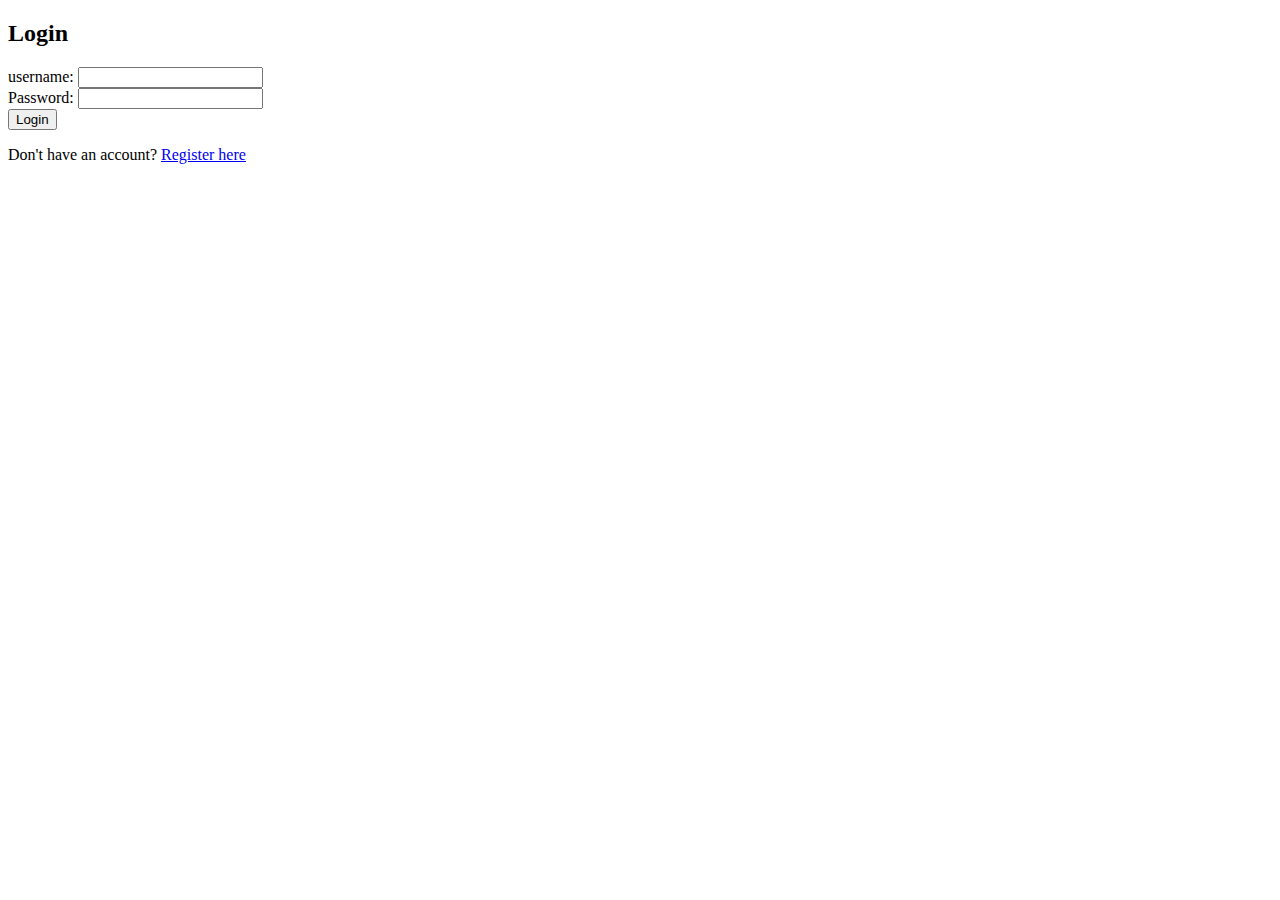
<file: static/login.html>
<!DOCTYPE html>
<html lang="en">
<head>
    <meta charset="UTF-8">
    <meta name="viewport" content="width=device-width, initial-scale=1.0">
    <title>Login</title>
</head>
<body>
    <h2>Login</h2>
    <form action="/login" method="POST">
        <label for="username">username:</label>
        <input type="text" id="username" name="username" required>
        <br>
        <label for="password">Password:</label>
        <input type="password" id="password" name="password" required>
        <br>
        <button type="submit">Login</button>
    </form>
    <p>Don't have an account? <a href="/register">Register here</a></p>
</body>
</html>
</file>
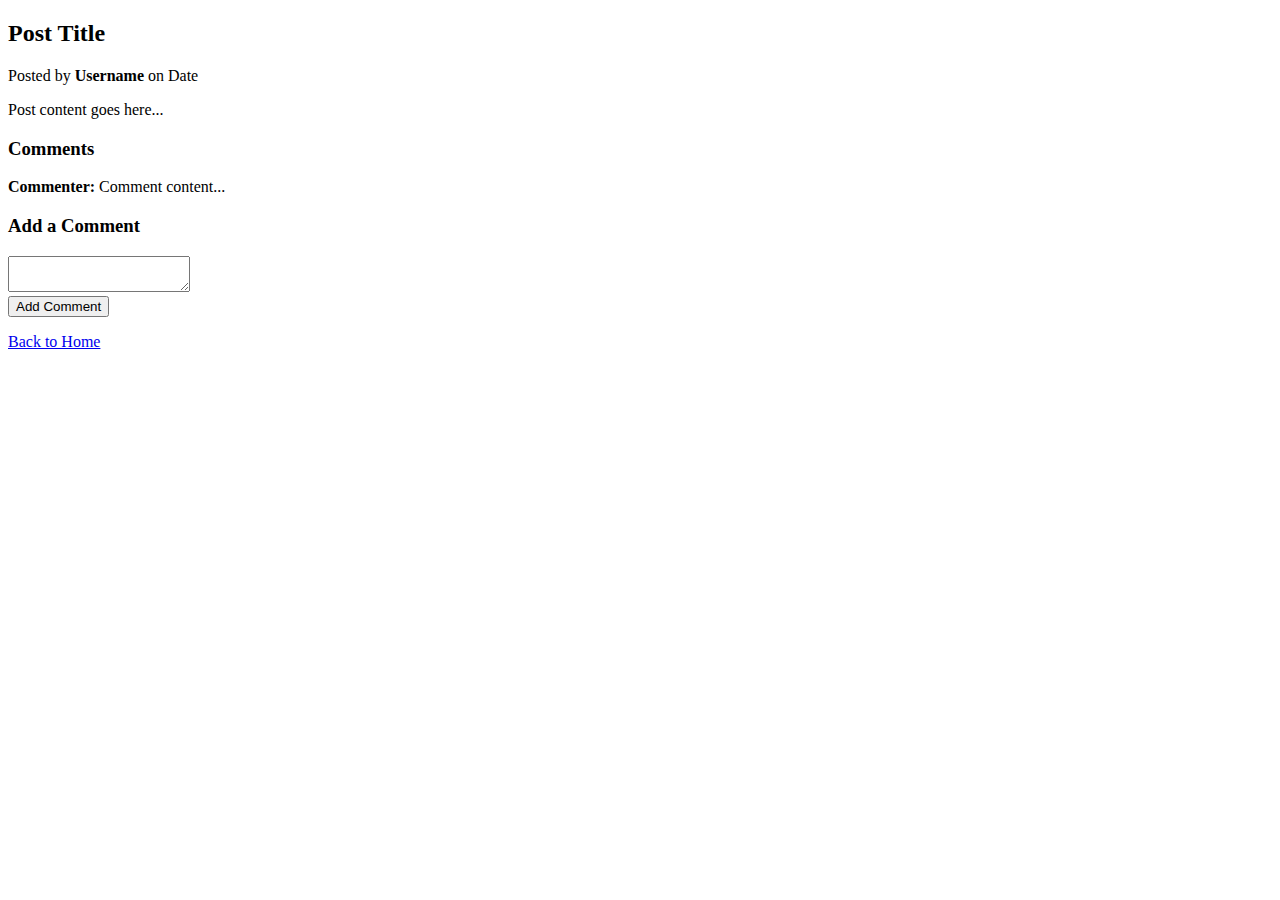
<file: static/post-details.html>
<!DOCTYPE html>
<html lang="en">
<head>
    <meta charset="UTF-8">
    <meta name="viewport" content="width=device-width, initial-scale=1.0">
    <title>Post Title</title>
</head>
<body>
    <h2>Post Title</h2>
    <p>Posted by <strong>Username</strong> on Date</p>
    <p>Post content goes here...</p>

    <h3>Comments</h3>
    <!-- Dynamically filled with comments -->
    <div id="comments">
        <!-- Example comment -->
        <div class="comment">
            <p><strong>Commenter:</strong> Comment content...</p>
        </div>
    </div>

    <h3>Add a Comment</h3>
    <form action="/post/1/comment" method="POST">
        <textarea id="comment" name="comment" required></textarea>
        <br>
        <button type="submit">Add Comment</button>
    </form>
    <p><a href="/">Back to Home</a></p>
</body>
</html>
</file>
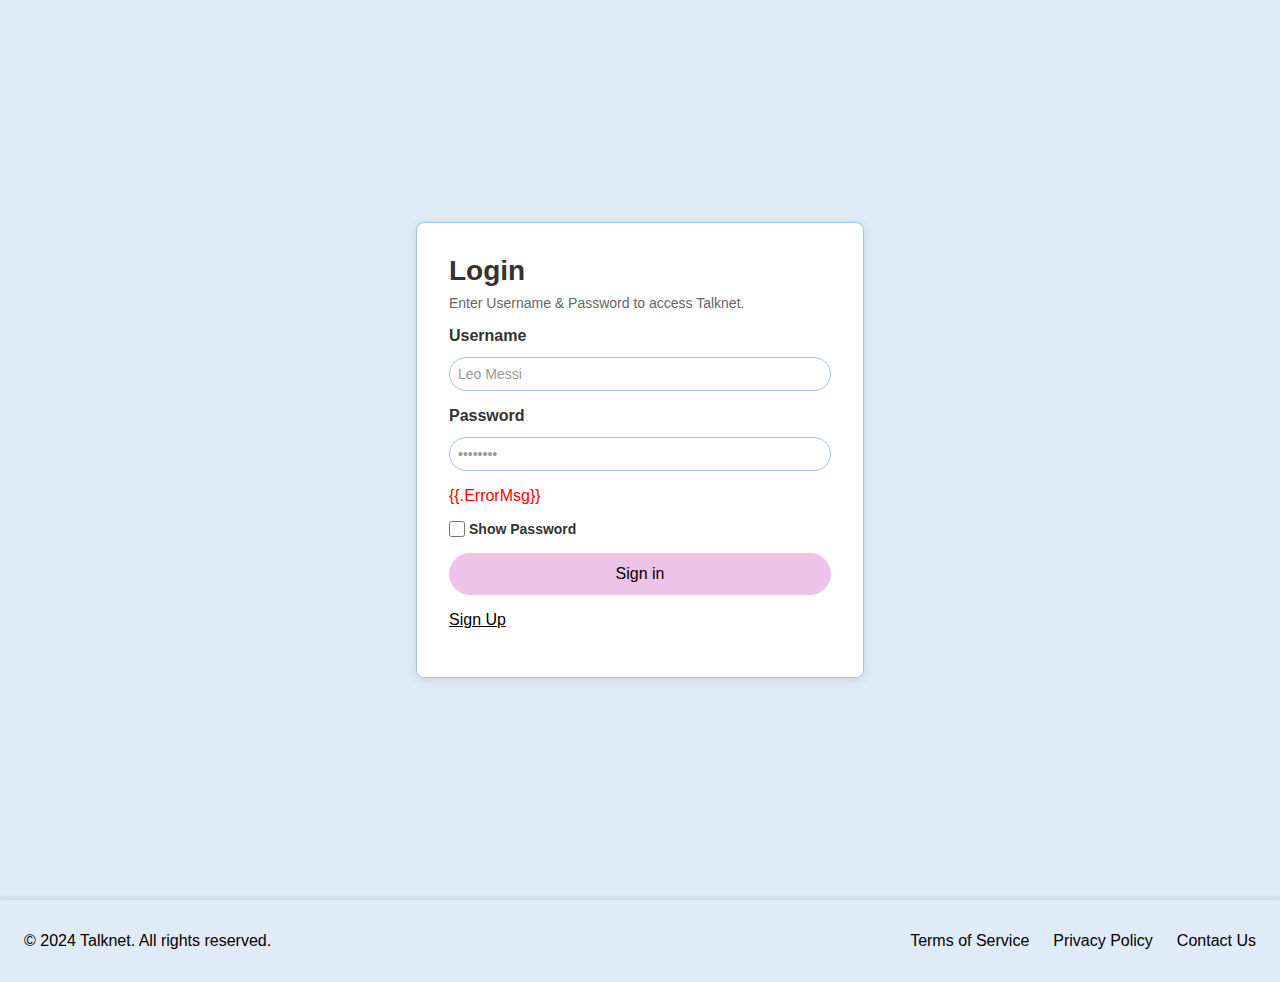
<file: static/pages/login.html>
<!DOCTYPE html>
<html lang="en">
<head>
    <meta charset="UTF-8">
    <meta name="viewport" content="width=device-width, initial-scale=1.0">
    <title>Login</title>
    <link rel="stylesheet" href="/static/styles/Login.css">
</head>
<body>
    <form action="/login" method="post">
    <main class="flex-1 bg-muted flex items-center justify-center">
        <div class="max-w-md w-full px-4 md:px-6">
            <div class="card">
                <div class="card-header">
                    <h2 class="card-title text-2xl">Login</h2>
                    <p class="card-description">Enter Username & Password to access <span class="Talknet">Talknet.</span></p>
                </div>
                <div class="card-content space-y-4">
                    <div class="space-y-2">
                        <label for="username">Username</label>
                        <input id="username" name="username" type="text" placeholder="Leo Messi" required>
                    </div>
                    <div class="space-y-2">
                        <label for="password">Password</label>
                        <input id="password" name="password" type="password" placeholder="••••••••" required>
                    </div>
                    <p id="category-error-message" class="text-red-500 mt-2 " style="color: red;">{{.ErrorMsg}}</p>
                    <div class="checkbox-container">
                        <input id="show-password" type="checkbox">
                        <label for="show-password" class="cursor-pointer">Show Password</label>
                    </div>
                </div>
                <div class="card-footer">
                    <button class="w-full btn-primary" type="submit">Sign in</button>
                    <p class="text-center mt-4">
                        <a href="/register" class="text-black">Sign Up</a>
                    </p>
                </div>
            </div>
        </div>
    </main>
</form>

    <!-- Footer -->
    <footer class="footer mt-8">
        <div class="footer-container container mx-auto">
            <p>&copy; 2024 Talknet. All rights reserved.</p>
            <div class="footer-right footer-links">
                <a href="#Terms">Terms of Service</a>
                <a href="#Policy">Privacy Policy</a>
                <a href="#ContactUs">Contact Us</a>
            </div>
        </div>
    </footer>

    <script>
        const passwordInput = document.getElementById('password');
        const showPasswordCheckbox = document.getElementById('show-password');
        
        showPasswordCheckbox.addEventListener('change', () => {
            passwordInput.type = showPasswordCheckbox.checked ? 'text' : 'password';
        });
    </script>
</body>
</html>
</file>
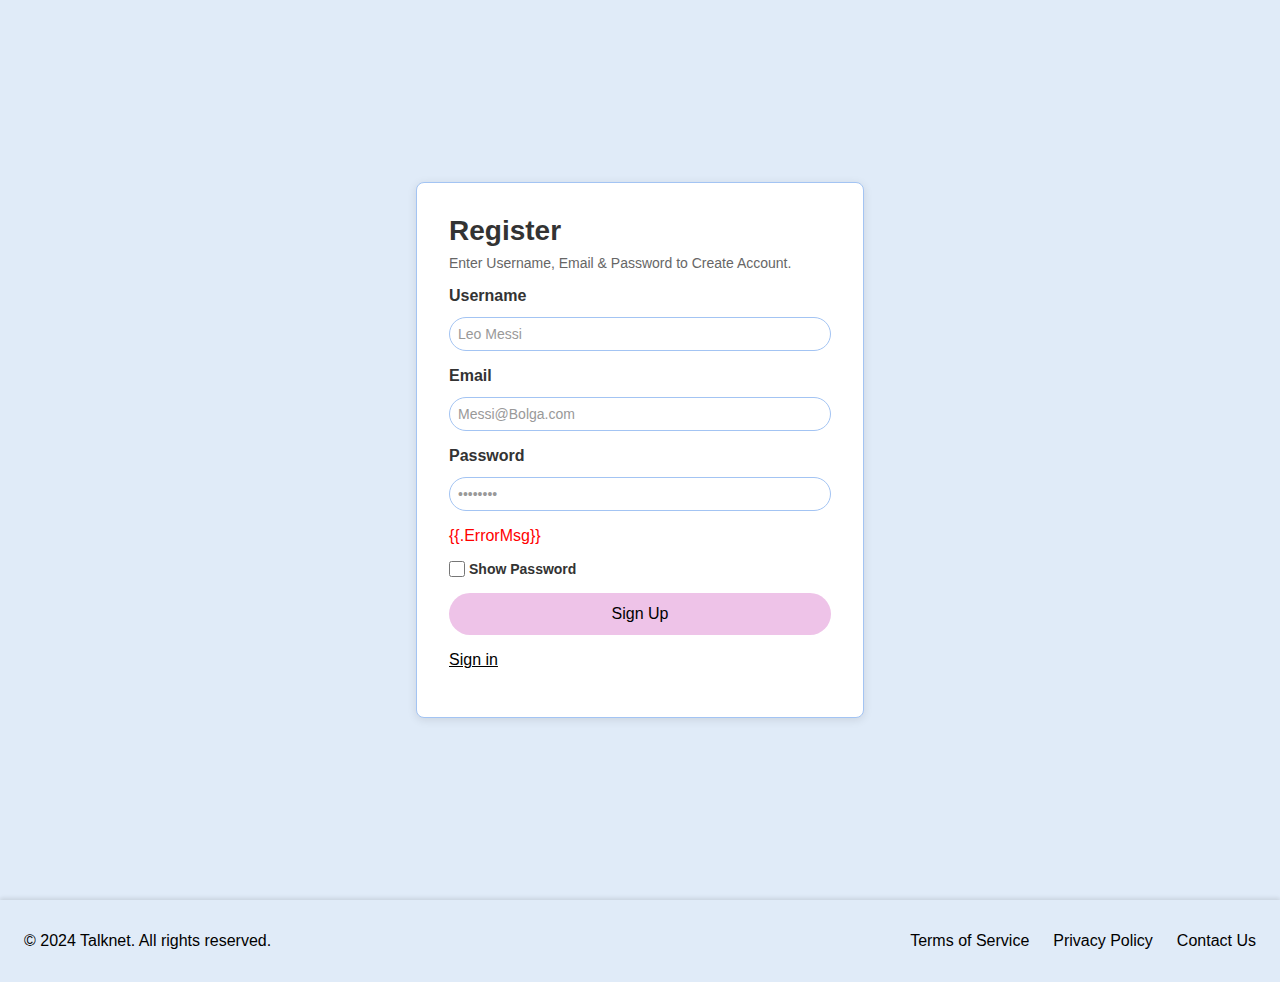
<file: static/pages/SignUp.html>
<!DOCTYPE html>
<html lang="en">
<head>
    <meta charset="UTF-8">
    <meta name="viewport" content="width=device-width, initial-scale=1.0">
    <title>Login</title>
    <link rel="stylesheet" href="/static/styles/SignUp.css">
</head>
<body>
    <form action="/register" method="post">
    <main class="flex-1 bg-muted flex items-center justify-center">
        <div class="max-w-md w-full px-4 md:px-6">
            <div class="card">
                <div class="card-header">
                    <h2 class="card-title text-2xl">Register</h2>
                    <p class="card-description">Enter Username, Email & Password to Create Account.</p>
                </div>
                <div class="card-content space-y-4">
                    <div class="space-y-2">
                        <label for="username">Username</label>
                        <input id="username" type="text" placeholder="Leo Messi" name="username" required>
                    </div>
                    <div class="space-y-2">
                        <label for="email">Email</label>
                        <input id="email" type="email" placeholder="Messi@Bolga.com" name="email" required>
                    </div>
                    <div class="space-y-2">
                        <label for="password">Password</label>
                        <input id="password" type="password" placeholder="••••••••" name="password" required>
                    </div>
                    <p id="category-error-message" class="text-red-500 mt-2 " style="color: red;">{{.ErrorMsg}}</p>

                    <div class="checkbox-container">
                        <input id="show-password" type="checkbox">
                        <label for="show-password" class="cursor-pointer">Show Password</label>
                    </div>
                </div>
                <div class="card-footer">
                    <button class="w-full btn-primary" type="submit">Sign Up</button>
                    <p class="text-center mt-4">
                        <a href="/login" class="text-black">Sign in</a>
                    </p>
                </div>
            </div>
        </div>
    </main>
</form>

    <!-- Footer -->
    <footer class="footer mt-8">
        <div class="footer-container container mx-auto">
            <p>&copy; 2024 Talknet. All rights reserved.</p>
            <div class="footer-right footer-links">
                <a href="#Terms">Terms of Service</a>
                <a href="#Policy">Privacy Policy</a>
                <a href="#ContactUs">Contact Us</a>
            </div>
        </div>
    </footer>

    <script>
        const passwordInput = document.getElementById('password');
        const showPasswordCheckbox = document.getElementById('show-password');
        
        showPasswordCheckbox.addEventListener('change', () => {
            passwordInput.type = showPasswordCheckbox.checked ? 'text' : 'password';
        });
    </script>
</body>
</html>
</file>
<file: static/styles/Login.css>
body {
    margin: 0;
    font-family: Arial, sans-serif;
    background-color: #e0ebf8; /* Light blue background */
}

.bg-muted {
    display: flex;
    align-items: center;
    justify-content: center;
    height: 100vh;
}

.max-w-md {
    max-width: 28rem; /* 448px */
}

.w-full {
    width: 100%;
}

.px-4 {
    padding-left: 1rem;
    padding-right: 1rem;
}

.md\:px-6 {
    padding-left: 1.5rem;
    padding-right: 1.5rem;
}

.card {
    background-color: white;
    border-radius: 8px;
    box-shadow: 0 2px 10px rgba(0, 0, 0, 0.1);
    padding: 2rem;
    border: 1px solid #a3c4f3; /* Light blue border */
}

.card-header {
    margin-bottom: 1rem;
}

.card-title {
    margin: 0;
    font-size: 1.75rem;
    font-weight: bold;
    color: #333;
}

.card-description {
    margin-top: 0.5rem;
    color: #666;
    font-size: 0.875rem;
}

.card-content {
    margin-bottom: 1rem;
}

.space-y-2 > * + * {
    margin-top: 0.5rem;
}

.space-y-4 > * + * {
    margin-top: 1rem;
}

label {
    font-weight: bold;
    display: block;
    margin-bottom: 0.25rem;
    color: #333;
}

input {
    width: 100%;
    padding: 0.5rem;
    border: 1px solid #a3c4f3; /* Light blue border */
    border-radius: 50px; /* Circular corners */
    box-sizing: border-box;
    font-size: 0.875rem;
    color: #333;
}

input::placeholder {
    color: #999;
}

.btn-primary {
    padding: 0.75rem 1.5rem; /* Adjust padding to make the button wider */
    background-color: hsl(308, 56%, 85%); /* Light pink background */
    color: black; /* Black text color */
    border: none;
    border-radius: 50px; /* Circular corners */
    cursor: pointer;
    font-size: 1rem;
    text-align: center;
}

.btn-primary:hover {
    background-color: hsl(308, 56%, 75%); /* Slightly darker pink on hover */
    color: black; /* Ensures text color stays black on hover */
}

/* Container for the checkbox and label */
.checkbox-container {
    display: flex;
    align-items: center;
    gap: 0.25rem; /* Small gap to bring checkbox closer to the label */
}

#show-password {
    width: 16px; /* Explicitly set width for the checkbox */
    height: 16px; /* Explicitly set height for the checkbox */
    margin: 0; /* Remove any default margin */
}

label[for="show-password"] {
    margin: 0; /* Remove any margin from the label */
    font-size: 0.875rem; /* Adjust font size for better alignment */
    line-height: 1; /* Ensure the label aligns with the checkbox */
}

.cursor-pointer {
    cursor: pointer; /* Makes the label clickable */
}

/* Style for the "Register Now" link */
.text-black {
    color: black;
    text-decoration: underline;
}

.text-black:hover,
.text-black:focus,
.text-black:active {
    color: black; /* Keep the text black on hover, focus, and active states */
    text-decoration: underline; /* Optional: add underline on hover for emphasis */
}

/* Style for the TechTalk class */
.TechTalk {
    font-weight: bold; /* Make the text bold */
    color: hsl(308, 56%, 75%); /* Purple color */
}

.footer {
    background-color: hsl(var(--card));
    border-top: 1px solid hsl(var(--border));
    box-shadow: 0 -2px 4px rgba(0, 0, 0, 0.1);
}

.footer-links a {
    color: hsl(var(--muted-foreground));
    transition: color 0.3s ease;
    text-decoration: none;
    font-weight: 500;
}

.footer-links a:hover {
    color: hsl(var(--card-foreground));
    text-decoration: underline;
}

.footer-container {
    display: flex;
    justify-content: space-between;
    align-items: center;
    padding: 1rem 1.5rem;
}

.footer-right {
    display: flex;
    gap: 1.5rem;
}
</file>
<file: static/styles/SignUp.css>
body {
    margin: 0;
    font-family: Arial, sans-serif;
    background-color: #e0ebf8; /* Light blue background */
}

.bg-muted {
    display: flex;
    align-items: center;
    justify-content: center;
    height: 100vh;
}

.max-w-md {
    max-width: 28rem; /* 448px */
}

.w-full {
    width: 100%;
}

.px-4 {
    padding-left: 1rem;
    padding-right: 1rem;
}

.md\:px-6 {
    padding-left: 1.5rem;
    padding-right: 1.5rem;
}

.card {
    background-color: white;
    border-radius: 8px;
    box-shadow: 0 2px 10px rgba(0, 0, 0, 0.1);
    padding: 2rem;
    border: 1px solid #a3c4f3; /* Light blue border */
}

.card-header {
    margin-bottom: 1rem;
}

.card-title {
    margin: 0;
    font-size: 1.75rem;
    font-weight: bold;
    color: #333;
}

.card-description {
    margin-top: 0.5rem;
    color: #666;
    font-size: 0.875rem;
}

.card-content {
    margin-bottom: 1rem;
}

.space-y-2 > * + * {
    margin-top: 0.5rem;
}

.space-y-4 > * + * {
    margin-top: 1rem;
}

label {
    font-weight: bold;
    display: block;
    margin-bottom: 0.25rem;
    color: #333;
}

input {
    width: 100%;
    padding: 0.5rem;
    border: 1px solid #a3c4f3; /* Light blue border */
    border-radius: 50px; /* Circular corners */
    box-sizing: border-box;
    font-size: 0.875rem;
    color: #333;
}

input::placeholder {
    color: #999;
}

.btn-primary {
    padding: 0.75rem 1.5rem; /* Adjust padding to make the button wider */
    background-color: hsl(308, 56%, 85%); /* Light pink background */
    color: black; /* Black text color */
    border: none;
    border-radius: 50px; /* Circular corners */
    cursor: pointer;
    font-size: 1rem;
    text-align: center;
}

.btn-primary:hover {
    background-color: hsl(308, 56%, 75%); /* Slightly darker pink on hover */
    color: black; /* Ensures text color stays black on hover */
}

/* Container for the checkbox and label */
.checkbox-container {
    display: flex;
    align-items: center;
    gap: 0.25rem; /* Small gap to bring checkbox closer to the label */
}

#show-password {
    width: 16px; /* Explicitly set width for the checkbox */
    height: 16px; /* Explicitly set height for the checkbox */
    margin: 0; /* Remove any default margin */
}

label[for="show-password"] {
    margin: 0; /* Remove any margin from the label */
    font-size: 0.875rem; /* Adjust font size for better alignment */
    line-height: 1; /* Ensure the label aligns with the checkbox */
}

.cursor-pointer {
    cursor: pointer; /* Makes the label clickable */
}

/* Style for the "Register Now" link */
.text-black {
    color: black;
    text-decoration: underline;
}

.text-black:hover,
.text-black:focus,
.text-black:active {
    color: black; /* Keep the text black on hover, focus, and active states */
    text-decoration: underline; /* Optional: add underline on hover for emphasis */
}

/* Style for the TechTalk class */
.TechTalk {
    font-weight: bold; /* Make the text bold */
    color: hsl(308, 56%, 75%); /* Purple color */
}

.footer {
    background-color: hsl(var(--card));
    border-top: 1px solid hsl(var(--border));
    box-shadow: 0 -2px 4px rgba(0, 0, 0, 0.1);
}

.footer-links a {
    color: hsl(var(--muted-foreground));
    transition: color 0.3s ease;
    text-decoration: none;
    font-weight: 500;
}

.footer-links a:hover {
    color: hsl(var(--card-foreground));
    text-decoration: underline;
}

.footer-container {
    display: flex;
    justify-content: space-between;
    align-items: center;
    padding: 1rem 1.5rem;
}

.footer-right {
    display: flex;
    gap: 1.5rem;
}
</file>
